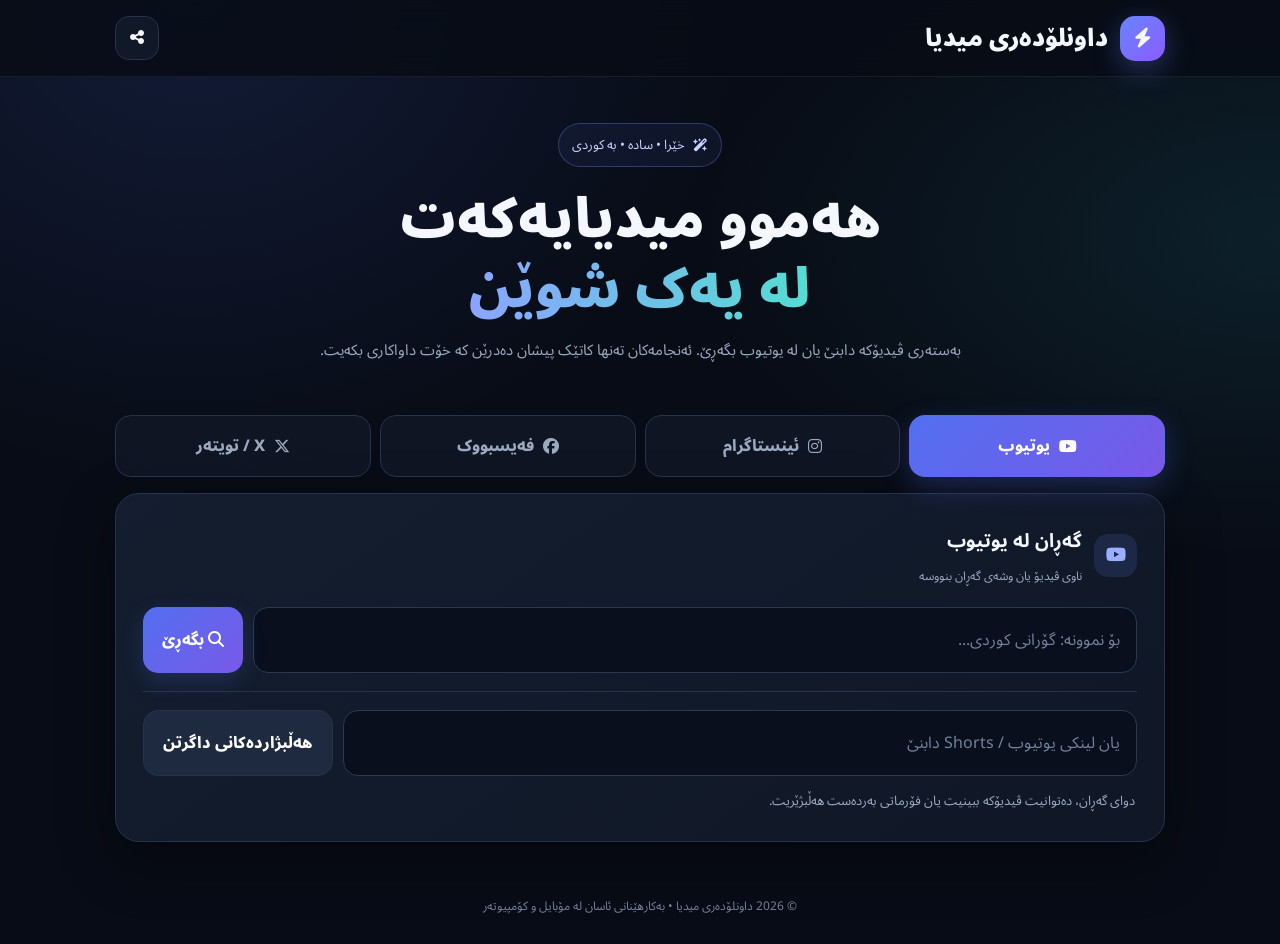
<file: index.html>
<!doctype html>
<html lang="ckb" dir="rtl">
<head>
<meta charset="utf-8">
<meta name="viewport" content="width=device-width,initial-scale=1,viewport-fit=cover">
<meta name="theme-color" content="#090d18">
<meta name="description" content="داونلۆدەری میدیای کوردی بۆ یوتیوب، ئینستاگرام، فەیسبووک و X">
<title>داونلۆدەری میدیا | کوردی</title>
<link rel="preconnect" href="https://fonts.googleapis.com">
<link rel="preconnect" href="https://fonts.gstatic.com" crossorigin>
<link href="https://fonts.googleapis.com/css2?family=Noto+Sans+Arabic:wght@400;500;600;700;800;900&display=swap" rel="stylesheet">
<link rel="stylesheet" href="https://cdnjs.cloudflare.com/ajax/libs/font-awesome/6.6.0/css/all.min.css">
<style>
:root{color-scheme:dark;--bg:#080c16;--panel:#111827;--panel2:#151f31;--line:#26334a;--text:#f5f7ff;--muted:#9ba9bf;--blue:#6685ff;--cyan:#4bd5d0;--pink:#ff5478;--shadow:0 18px 55px #0006}
*{box-sizing:border-box}html{scroll-behavior:smooth}body{margin:0;background:radial-gradient(ellipse at 15% 0%,#273b7b55,transparent 36%),radial-gradient(ellipse at 100% 25%,#174c5550,transparent 32%),var(--bg);color:var(--text);font-family:"Noto Sans Arabic",system-ui,sans-serif;min-height:100vh}button,input{font:inherit}button{cursor:pointer}.wrap{width:min(1050px,calc(100% - 30px));margin:auto}.top{position:sticky;top:0;z-index:20;background:#080c16d9;backdrop-filter:blur(18px);border-bottom:1px solid #ffffff12}.nav{height:76px;display:flex;align-items:center;justify-content:space-between;gap:12px}.brand{display:flex;align-items:center;gap:12px;font-weight:900;font-size:clamp(18px,4vw,24px)}.logo{width:45px;height:45px;border-radius:15px;display:grid;place-items:center;background:linear-gradient(135deg,var(--blue),#8c5bff);box-shadow:0 8px 28px #6685ff55;font-size:20px}.iconbtn{width:44px;height:44px;border:1px solid var(--line);border-radius:14px;color:var(--text);background:var(--panel)}.hero{text-align:center;padding:46px 0 28px}.eyebrow{display:inline-flex;gap:8px;align-items:center;padding:7px 13px;border:1px solid #6685ff55;border-radius:999px;color:#c7d2ff;background:#6685ff13;font-size:13px}.hero h1{font-size:clamp(30px,7vw,54px);line-height:1.3;margin:18px 0 10px;font-weight:900}.gradient{background:linear-gradient(90deg,#8ba4ff,#54ddd2);background-clip:text;color:transparent}.hero p{color:var(--muted);max-width:680px;margin:0 auto;line-height:2;font-size:15px}.tabs{display:grid;grid-template-columns:repeat(4,1fr);gap:9px;margin:22px 0 16px}.tab{border:1px solid var(--line);background:#111827c9;color:var(--muted);border-radius:16px;padding:13px 8px;display:flex;align-items:center;justify-content:center;gap:9px;font-weight:800;transition:.2s}.tab:hover{transform:translateY(-2px);border-color:#6685ff88}.tab.active{background:linear-gradient(135deg,#526ff0,#7959e8);border-color:transparent;color:white;box-shadow:0 10px 28px #526ff044}.panel{display:none;animation:rise .35s ease}.panel.active{display:block}@keyframes rise{from{opacity:0;transform:translateY(9px)}to{opacity:1;transform:none}}.card{background:linear-gradient(145deg,#151f31ed,#101827f2);border:1px solid var(--line);border-radius:24px;padding:clamp(17px,4vw,27px);box-shadow:var(--shadow)}.sectionhead{display:flex;align-items:center;gap:12px;margin-bottom:18px}.sectionicon{width:43px;height:43px;border-radius:14px;background:#6685ff22;color:#9aafff;display:grid;place-items:center;font-size:18px}.sectionhead h2{font-size:19px;margin:0}.sectionhead p{font-size:12px;color:var(--muted);margin:3px 0 0}.searchrow{display:flex;gap:10px}.field{flex:1;min-width:0;background:#090f1c;border:1px solid #2a3952;border-radius:15px;color:white;padding:15px 16px;outline:none;transition:.2s;direction:rtl}.field:focus{border-color:var(--blue);box-shadow:0 0 0 3px #6685ff22}.field::placeholder{color:#73819a}.btn{border:0;border-radius:15px;padding:13px 19px;color:white;font-weight:800;background:linear-gradient(135deg,#526ff0,#7959e8);box-shadow:0 8px 22px #526ff033;transition:transform .2s,filter .2s;white-space:nowrap}.btn:hover{transform:translateY(-2px);filter:brightness(1.1)}.btn:disabled{opacity:.55;cursor:wait;transform:none}.btn.secondary{background:#1d2a40;box-shadow:none;border:1px solid var(--line)}.btn.coral{background:linear-gradient(135deg,#fa4e70,#ed6b91)}.hint{color:var(--muted);font-size:13px;line-height:1.9;margin:13px 2px 0}.urlbox{margin-top:18px;padding-top:18px;border-top:1px solid var(--line)}.loader{display:none;align-items:center;justify-content:center;gap:11px;padding:24px;color:#c8d2e4}.loader.show{display:flex}.spinner{width:20px;height:20px;border:2px solid #52617b;border-top-color:#8ca3ff;border-radius:50%;animation:spin .7s linear infinite}@keyframes spin{to{transform:rotate(360deg)}}.results{display:grid;grid-template-columns:repeat(auto-fill,minmax(230px,1fr));gap:15px;margin-top:18px}.video-card,.result-card{min-width:0;overflow:hidden;background:#0d1422;border:1px solid var(--line);border-radius:18px;animation:rise .3s ease}.thumb{position:relative;aspect-ratio:16/9;background:#1c2940;overflow:hidden}.thumb img{width:100%;height:100%;object-fit:cover;display:block}.play{position:absolute;inset:0;margin:auto;width:54px;height:54px;border:0;border-radius:50%;background:#ffffffed;color:#101827;font-size:17px;box-shadow:0 5px 24px #0007}.meta{padding:14px}.title{font-weight:800;line-height:1.6;display:-webkit-box;-webkit-line-clamp:2;-webkit-box-orient:vertical;overflow:hidden}.small{color:var(--muted);font-size:12px;margin-top:6px}.actions{display:flex;gap:8px;margin-top:13px}.actions .btn{flex:1;padding:10px 8px;font-size:13px}.empty{grid-column:1/-1;border:1px dashed #3a4b68;border-radius:16px;padding:24px;text-align:center;color:var(--muted);line-height:1.9}.result-card{padding:16px}.result-card a{color:#aebeff;word-break:break-all}.footer{text-align:center;color:#71809a;font-size:12px;padding:34px 0 25px}.modal{display:none;position:fixed;inset:0;z-index:50;background:#000b;backdrop-filter:blur(8px);padding:18px;align-items:center;justify-content:center}.modal.show{display:flex}.modalbox{width:min(850px,100%);background:#111827;border:1px solid var(--line);border-radius:22px;overflow:hidden}.modalhead{display:flex;align-items:center;justify-content:space-between;padding:13px 17px}.close{border:0;background:#26334a;color:white;border-radius:10px;width:36px;height:36px;font-size:22px}.player{aspect-ratio:16/9;background:#000}.player iframe{width:100%;height:100%;border:0}.toast{position:fixed;bottom:22px;left:50%;transform:translate(-50%,20px);opacity:0;pointer-events:none;z-index:80;background:#f5f7ff;color:#111827;padding:12px 18px;border-radius:13px;box-shadow:var(--shadow);font-weight:700;max-width:calc(100% - 30px);transition:.25s}.toast.show{opacity:1;transform:translate(-50%,0)}@media(max-width:650px){.wrap{width:min(100% - 22px,600px)}.nav{height:66px}.hero{padding:34px 0 19px}.tabs{grid-template-columns:repeat(2,1fr)}.tab{padding:12px 5px;font-size:13px}.searchrow{flex-direction:column}.searchrow .btn{width:100%}.results{grid-template-columns:1fr}.card{border-radius:20px}.hero p{font-size:14px}}@media(prefers-reduced-motion:reduce){*,*::before,*::after{scroll-behavior:auto!important;animation-duration:.01ms!important;transition-duration:.01ms!important}}
</style>
</head>
<body>
<header class="top"><div class="wrap nav"><div class="brand"><span class="logo"><i class="fa-solid fa-bolt"></i></span><span>داونلۆدەری میدیا</span></div><button class="iconbtn" id="shareBtn" aria-label="هاوبەشکردن"><i class="fa-solid fa-share-nodes"></i></button></div></header>
<main class="wrap">
<section class="hero"><span class="eyebrow"><i class="fa-solid fa-wand-magic-sparkles"></i> خێرا • سادە • بە کوردی</span><h1>هەموو میدیایەکەت<br><span class="gradient">لە یەک شوێن</span></h1><p>بەستەری ڤیدیۆکە دابنێ یان لە یوتیوب بگەڕێ. ئەنجامەکان تەنها کاتێک پیشان دەدرێن کە خۆت داواکاری بکەیت.</p></section>
<div class="tabs" role="tablist">
<button class="tab active" data-tab="youtube"><i class="fa-brands fa-youtube"></i> یوتیوب</button>
<button class="tab" data-tab="instagram"><i class="fa-brands fa-instagram"></i> ئینستاگرام</button>
<button class="tab" data-tab="facebook"><i class="fa-brands fa-facebook"></i> فەیسبووک</button>
<button class="tab" data-tab="x"><i class="fa-brands fa-x-twitter"></i> X / تویتەر</button>
</div>
<section id="youtube" class="panel active">
<div class="card"><div class="sectionhead"><span class="sectionicon"><i class="fa-brands fa-youtube"></i></span><div><h2>گەڕان لە یوتیوب</h2><p>ناوی ڤیدیۆ یان وشەی گەڕان بنووسە</p></div></div>
<div class="searchrow"><input class="field" id="ytSearch" type="search" placeholder="بۆ نموونە: گۆرانی کوردی..." autocomplete="off"><button class="btn" id="searchBtn"><i class="fa-solid fa-magnifying-glass"></i> بگەڕێ</button></div>
<div class="urlbox"><div class="searchrow"><input class="field" id="ytUrl" type="url" placeholder="یان لینکی یوتیوب / Shorts دابنێ"><button class="btn secondary" id="ytUrlBtn">هەڵبژاردەکانی داگرتن</button></div></div>
<div class="hint">دوای گەڕان، دەتوانیت ڤیدیۆکە ببینیت یان فۆرماتی بەردەست هەڵبژێریت.</div></div>
<div id="ytLoader" class="loader"><span class="spinner"></span><span id="ytLoaderText">گەڕان...</span></div><div id="ytResults" class="results" aria-live="polite"></div>
</section>
<section id="instagram" class="panel"><div class="card"><div class="sectionhead"><span class="sectionicon"><i class="fa-brands fa-instagram"></i></span><div><h2>داگرتنی ئینستاگرام</h2><p>لینکی پۆست یان ڕیل دابنێ</p></div></div><div class="searchrow"><input class="field" id="igUrl" type="url" placeholder="لینکی پۆست / ڕیلی ئینستاگرام"><button class="btn" id="igBtn">ئامادەکردن</button></div><p class="hint">تەنها ناوەڕۆکی گشتی پشتگیری دەکرێت. ناوەڕۆکی تایبەت یان پێویستی بە چوونەژوورەوە لەوانەیە کار نەکات.</p></div><div id="igLoader" class="loader"><span class="spinner"></span> پشکنینی لینک...</div><div id="igResult" class="results"></div></section>
<section id="facebook" class="panel"><div class="card"><div class="sectionhead"><span class="sectionicon"><i class="fa-brands fa-facebook"></i></span><div><h2>داگرتنی فەیسبووک</h2><p>لینکی ڤیدیۆ یان ڕیل دابنێ</p></div></div><div class="searchrow"><input class="field" id="fbUrl" type="url" placeholder="لینکی ڤیدیۆ / ڕیلی فەیسبووک"><button class="btn" id="fbBtn">ئامادەکردن</button></div><p class="hint">تەنها ڤیدیۆ گشتییەکان پشتگیری دەکرێن.</p></div><div id="fbLoader" class="loader"><span class="spinner"></span> پشکنینی لینک...</div><div id="fbResult" class="results"></div></section>
<section id="x" class="panel"><div class="card"><div class="sectionhead"><span class="sectionicon"><i class="fa-brands fa-x-twitter"></i></span><div><h2>داگرتنی X</h2><p>لینکی پۆستی X دابنێ</p></div></div><div class="searchrow"><input class="field" id="xUrl" type="url" placeholder="لینکی پۆستی X / تویتەر"><button class="btn" id="xBtn">وەرگرتنی میدیا</button></div><p class="hint">بەردەستبوونی میدیا بە جۆری پۆست و خزمەتگوزاریی سەرچاوەوە دەگۆڕێت.</p></div><div id="xLoader" class="loader"><span class="spinner"></span> پشکنینی لینک...</div><div id="xResult" class="results"></div></section>
</main>
<footer class="footer wrap">© <span id="year"></span> داونلۆدەری میدیا • بەکارهێنانی ئاسان لە مۆبایل و کۆمپیوتەر</footer>
<div id="modal" class="modal" role="dialog" aria-modal="true" aria-label="پەخشکەری ڤیدیۆ"><div class="modalbox"><div class="modalhead"><b id="modalTitle">پەخشکەر</b><button class="close" id="closeModal" aria-label="داخستن">×</button></div><div class="player" id="player"></div></div></div>
<div id="toast" class="toast" role="status"></div>
<script>
/* API configuration: keep your existing key value in this declaration when replacing the file. */
const RAPID_KEY='3a6008168fmshc89e2b9e019262ap1db9f8jsne1aad62d8bff';
const ytHeaders={'X-RapidAPI-Key':RAPID_KEY,'X-RapidAPI-Host':'yt-api.p.rapidapi.com'};
const igHeaders={'X-RapidAPI-Key':RAPID_KEY,'X-RapidAPI-Host':'instagram-story-downloader-media-downloader.p.rapidapi.com'};
const fbHeaders={'X-RapidAPI-Key':RAPID_KEY,'X-RapidAPI-Host':'facebook-reel-and-video-downloader.p.rapidapi.com'};
const $=id=>document.getElementById(id);
const toast=t=>{const e=$('toast');e.textContent=t;e.classList.add('show');clearTimeout(window.__toast);window.__toast=setTimeout(()=>e.classList.remove('show'),3000)};
const safe=s=>String(s??'').replace(/[&<>"']/g,m=>({'&':'&amp;','<':'&lt;','>':'&gt;','"':'&quot;',"'":'&#039;'}[m]));
const attr=s=>safe(s).replace(/`/g,'&#096;');
function loader(id,on=true){$(id).classList.toggle('show',on)}
function validUrl(raw){try{const u=new URL(raw);return ['http:','https:'].includes(u.protocol)}catch{return false}}
document.querySelectorAll('.tab').forEach(b=>b.addEventListener('click',()=>{document.querySelectorAll('.tab').forEach(x=>x.classList.toggle('active',x===b));document.querySelectorAll('.panel').forEach(x=>x.classList.toggle('active',x.id===b.dataset.tab))}));
function getThumb(v){return v?.thumbnail?.[0]?.url||v?.thumbnail?.[1]?.url||v?.thumbnail?.[2]?.url||`https://i.ytimg.com/vi/${encodeURIComponent(v?.videoId||'')}/hqdefault.jpg`}
function openPlayer(id,title){if(!id)return;$('modalTitle').textContent=title||'پەخشکەر';$('player').innerHTML=`<iframe src="https://www.youtube.com/embed/${encodeURIComponent(id)}?autoplay=1&rel=0&playsinline=1" title="YouTube" allow="autoplay; encrypted-media; picture-in-picture; fullscreen" allowfullscreen></iframe>`;$('modal').classList.add('show')}
function closePlayer(){$('modal').classList.remove('show');$('player').innerHTML=''}
$('closeModal').addEventListener('click',closePlayer);$('modal').addEventListener('click',e=>{if(e.target===$('modal'))closePlayer()});document.addEventListener('keydown',e=>{if(e.key==='Escape')closePlayer()});
async function apiJson(url,headers){const r=await fetch(url,{headers,cache:'no-store'});let x;try{x=await r.json()}catch{throw Error('وەڵامی API دروست نییە')}if(!r.ok||x?.error||x?.status==='error')throw Error(x?.message||`هەڵەی ${r.status}`);return x}
function makeYTCard(v){const article=document.createElement('article');article.className='video-card';const thumb=document.createElement('div');thumb.className='thumb';const img=document.createElement('img');img.loading='lazy';img.src=getThumb(v);img.alt='وێنەی پێشبینین';img.onerror=()=>{img.onerror=null;img.src=`https://i.ytimg.com/vi/${encodeURIComponent(v.videoId)}/hqdefault.jpg`};const play=document.createElement('button');play.className='play';play.type='button';play.innerHTML='<i class="fa-solid fa-play"></i>';play.setAttribute('aria-label','بینینی ڤیدیۆ');play.onclick=()=>openPlayer(v.videoId,v.title);thumb.append(img,play);const meta=document.createElement('div');meta.className='meta';const title=document.createElement('div');title.className='title';title.textContent=v.title||'ڤیدیۆ';const small=document.createElement('div');small.className='small';small.textContent=v.channelTitle||v.author||v.channelName||'YouTube';const actions=document.createElement('div');actions.className='actions';const dl=document.createElement('button');dl.className='btn';dl.textContent='داگرتن';dl.onclick=()=>ytFormats(v.videoId);const watch=document.createElement('button');watch.className='btn secondary';watch.textContent='بینین';watch.onclick=()=>openPlayer(v.videoId,v.title);actions.append(dl,watch);meta.append(title,small,actions);article.append(thumb,meta);return article}
async function searchYT(){const q=$('ytSearch').value.trim();if(!q)return toast('تکایە وشەی گەڕان بنووسە');loader('ytLoader');$('ytResults').replaceChildren();try{const x=await apiJson('https://yt-api.p.rapidapi.com/search?type=video&query='+encodeURIComponent(q),ytHeaders);const vs=Array.isArray(x.data)?x.data.filter(v=>v?.videoId):[];if(!vs.length){$('ytResults').innerHTML='<div class="empty">هیچ ئەنجامێک نەدۆزرایەوە. وشەیەکی تر تاقی بکەرەوە.</div>';return}const frag=document.createDocumentFragment();vs.slice(0,18).forEach(v=>frag.append(makeYTCard(v)));$('ytResults').append(frag)}catch(e){console.error(e);$('ytResults').innerHTML='<div class="empty">گەڕان سەرکەوتوو نەبوو. کلیل و بەشداریی RapidAPI بپشکنە.</div>';toast('کێشەیەک لە گەڕاندا ڕوویدا')}finally{loader('ytLoader',false)}}
function extractYTId(raw){try{const u=new URL(raw);if(u.hostname.includes('youtu.be'))return u.pathname.split('/').filter(Boolean)[0]||'';if(u.hostname.includes('youtube.com')){if(u.pathname==='/watch')return u.searchParams.get('v')||'';if(u.pathname.startsWith('/shorts/'))return u.pathname.split('/')[2]||'';if(u.pathname.startsWith('/embed/'))return u.pathname.split('/')[2]||''}}catch{}return ''}
function showFormats(x,target){target.replaceChildren();const box=document.createElement('div');box.className='empty';const h=document.createElement('div');h.textContent=x.title||'فۆرماتە بەردەستەکان';h.style.fontWeight='800';const actions=document.createElement('div');actions.className='actions';actions.style.flexWrap='wrap';const seen=new Set();const add=(label,url)=>{if(!url||seen.has(url))return;seen.add(url);const b=document.createElement('button');b.className='btn';b.textContent=label;b.onclick=()=>window.open(url,'_blank','noopener,noreferrer');actions.append(b)};(Array.isArray(x.formats)?x.formats:[]).forEach(f=>add((f.qualityLabel||f.quality||'ڤیدیۆ')+' MP4',f.url));(Array.isArray(x.adaptiveFormats)?x.adaptiveFormats:[]).filter(f=>f?.url&&(f.mimeType||'').includes('audio')).slice(0,5).forEach(f=>add((f.audioQuality||f.quality||'دەنگ')+' Audio',f.url));box.append(h,actions);target.append(box);if(!seen.size)throw Error('فۆرمات بەردەست نییە')}
async function ytFormats(id){if(!id)return;loader('ytLoader');try{const x=await apiJson('https://yt-api.p.rapidapi.com/dl?id='+encodeURIComponent(id),ytHeaders);showFormats(x,$('ytResults'));toast('فۆرماتێک هەڵبژێرە')}catch(e){toast('فۆرماتی داگرتن بەردەست نییە')}finally{loader('ytLoader',false)}}
async function downloadYTUrl(){const id=extractYTId($('ytUrl').value.trim());if(!id)return toast('لینکی دروستی یوتیوب دابنێ');await ytFormats(id)}
function mediaCard(title,url,img){const a=document.createElement('article');a.className='result-card';if(img){const im=document.createElement('img');im.src=img;im.alt='';im.loading='lazy';im.style.cssText='width:100%;border-radius:12px;margin-bottom:10px';a.append(im)}const h=document.createElement('div');h.className='title';h.textContent=title;const b=document.createElement('button');b.className='btn';b.style.marginTop='12px';b.textContent='کردنەوە / داگرتن';b.onclick=()=>window.open(url,'_blank','noopener,noreferrer');a.append(h,b);return a}
async function downloadIG(){const u=$('igUrl').value.trim();if(!validUrl(u))return toast('لینکی دروست دابنێ');loader('igLoader');$('igResult').replaceChildren();try{const x=await apiJson('https://instagram-story-downloader-media-downloader.p.rapidapi.com/index?url='+encodeURIComponent(u),igHeaders);const ms=Array.isArray(x.media)?x.media:[x.media||x.url||x.video||x.image].filter(Boolean);if(!ms.length)throw Error();ms.forEach((m,i)=>{const url=typeof m==='string'?m:(m.url||m.video||m.image);if(url)$('igResult').append(mediaCard('میدیای ئینستاگرام '+(i+1),url,m.thumbnail))})}catch(e){toast('نەتوانرا میدیای ئینستاگرام بهێنرێت')}finally{loader('igLoader',false)}}
async function downloadFB(){const u=$('fbUrl').value.trim();if(!validUrl(u))return toast('لینکی دروست دابنێ');loader('fbLoader');$('fbResult').replaceChildren();try{const x=await apiJson('https://facebook-reel-and-video-downloader.p.rapidapi.com/app/main.php?url='+encodeURIComponent(u),fbHeaders);const entries=Object.entries(x.links||{});if(!entries.length)throw Error();entries.forEach(([k,v])=>{const url=typeof v==='string'?v:(v.url||v.link);if(url)$('fbResult').append(mediaCard('فەیسبووک · '+k,url,x.thumbnail))})}catch(e){toast('نەتوانرا ڤیدیۆی فەیسبووک بهێنرێت')}finally{loader('fbLoader',false)}}
async function downloadX(){const u=$('xUrl').value.trim();if(!validUrl(u))return toast('لینکی دروست دابنێ');loader('xLoader');$('xResult').replaceChildren();try{const r=await fetch('https://api.cobalt.tools/',{method:'POST',headers:{'Content-Type':'application/json'},body:JSON.stringify({url:u,downloadMode:'auto'})});const x=await r.json();const url=x.url||x.audio;if(!r.ok||!url)throw Error();$('xResult').append(mediaCard('میدیای X / تویتەر',url))}catch(e){toast('ئەم لینکە ئێستا چارەسەر نەکرا')}finally{loader('xLoader',false)}}
$('searchBtn').onclick=searchYT;$('ytUrlBtn').onclick=downloadYTUrl;$('igBtn').onclick=downloadIG;$('fbBtn').onclick=downloadFB;$('xBtn').onclick=downloadX;$('ytSearch').addEventListener('keydown',e=>{if(e.key==='Enter')searchYT()});$('ytUrl').addEventListener('keydown',e=>{if(e.key==='Enter')downloadYTUrl()});$('shareBtn').onclick=async()=>{try{if(navigator.share)await navigator.share({title:document.title,url:location.href});else{await navigator.clipboard.writeText(location.href);toast('لینک کۆپی کرا')}}catch{}};$('year').textContent=new Date().getFullYear();
</script>
</body>
</html>
</file>
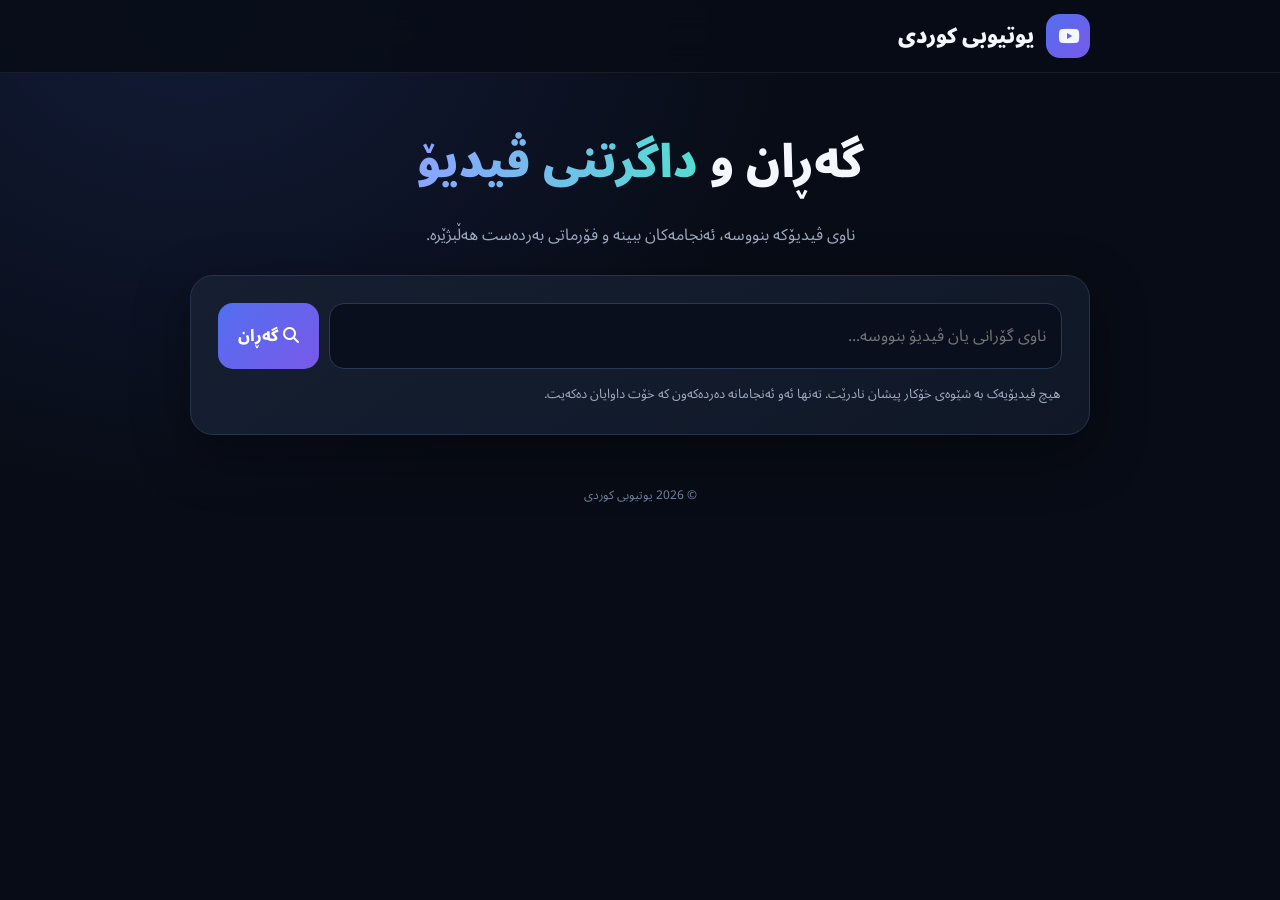
<file: main.html>
<!doctype html>
<html lang="ckb" dir="rtl">
<head>
<meta charset="utf-8">
<meta name="viewport" content="width=device-width,initial-scale=1,viewport-fit=cover">
<meta name="theme-color" content="#090d18">
<meta name="description" content="گەڕان و بینین و داگرتنی ڤیدیۆی یوتیوب بە کوردی">
<title>یوتیوب | گەڕان و داگرتن</title>
<link rel="preconnect" href="https://fonts.googleapis.com">
<link rel="preconnect" href="https://fonts.gstatic.com" crossorigin>
<link href="https://fonts.googleapis.com/css2?family=Noto+Sans+Arabic:wght@400;500;600;700;800;900&display=swap" rel="stylesheet">
<link rel="stylesheet" href="https://cdnjs.cloudflare.com/ajax/libs/font-awesome/6.6.0/css/all.min.css">
<style>
:root{color-scheme:dark;--bg:#080c16;--panel:#111827;--line:#26334a;--text:#f5f7ff;--muted:#9ba9bf;--blue:#6685ff;--cyan:#4bd5d0}
*{box-sizing:border-box}body{margin:0;min-height:100vh;background:radial-gradient(ellipse at 15% 0%,#273b7b55,transparent 40%),var(--bg);color:var(--text);font-family:"Noto Sans Arabic",sans-serif}.wrap{width:min(900px,calc(100% - 28px));margin:auto}.top{border-bottom:1px solid #ffffff12;background:#080c16dd;backdrop-filter:blur(16px)}.nav{height:72px;display:flex;align-items:center;gap:12px}.logo{width:44px;height:44px;border-radius:14px;display:grid;place-items:center;background:linear-gradient(135deg,#526ff0,#7959e8);font-size:19px}.brand{font-weight:900;font-size:21px}.hero{text-align:center;padding:42px 0 25px}.hero h1{font-size:clamp(28px,6vw,45px);margin:0 0 10px;font-weight:900}.grad{background:linear-gradient(90deg,#8ba4ff,#54ddd2);background-clip:text;color:transparent}.hero p{color:var(--muted);line-height:1.9;margin:0}.panel{background:linear-gradient(145deg,#151f31,#101827);border:1px solid var(--line);border-radius:23px;padding:clamp(17px,4vw,27px);box-shadow:0 18px 55px #0006}.search{display:flex;gap:10px}.field{flex:1;min-width:0;background:#090f1c;border:1px solid #2a3952;border-radius:15px;padding:15px;color:white;font:inherit;outline:none}.field:focus{border-color:var(--blue);box-shadow:0 0 0 3px #6685ff22}.btn{border:0;border-radius:15px;padding:13px 20px;color:white;font:inherit;font-weight:800;background:linear-gradient(135deg,#526ff0,#7959e8);cursor:pointer}.btn:disabled{opacity:.55}.note{font-size:13px;color:var(--muted);line-height:1.9;margin:13px 2px 0}.loader{display:none;align-items:center;justify-content:center;gap:10px;padding:22px;color:#c8d2e4}.loader.show{display:flex}.spin{width:19px;height:19px;border:2px solid #52617b;border-top-color:#8ca3ff;border-radius:50%;animation:spin .7s linear infinite}@keyframes spin{to{transform:rotate(360deg)}}.grid{display:grid;grid-template-columns:repeat(auto-fill,minmax(230px,1fr));gap:14px;margin-top:18px}.video{overflow:hidden;border:1px solid var(--line);border-radius:17px;background:#0d1422}.thumb{aspect-ratio:16/9;background:#1b2940;position:relative}.thumb img{width:100%;height:100%;object-fit:cover}.play{position:absolute;inset:0;margin:auto;width:52px;height:52px;border:0;border-radius:50%;background:white;color:#111827}.meta{padding:13px}.title{font-weight:800;line-height:1.6}.sub{font-size:12px;color:var(--muted);margin-top:5px}.actions{display:flex;gap:8px;margin-top:12px}.actions button{flex:1;padding:10px 6px;font-size:13px}.secondary{background:#1d2a40;border:1px solid var(--line)}.empty{margin-top:17px;border:1px dashed #3a4b68;border-radius:15px;padding:22px;text-align:center;color:var(--muted);line-height:1.9}.formats{display:flex;flex-wrap:wrap;gap:9px;justify-content:center;margin-top:14px}.format{border:1px solid #40537a;background:#1b2a43;color:white;padding:10px 13px;border-radius:12px;cursor:pointer}.modal{display:none;position:fixed;inset:0;background:#000c;z-index:10;align-items:center;justify-content:center;padding:16px}.modal.show{display:flex}.modalbox{width:min(850px,100%);background:#111827;border:1px solid var(--line);border-radius:18px;overflow:hidden}.modalhead{padding:12px 16px;display:flex;justify-content:space-between}.close{background:#26334a;border:0;color:white;border-radius:9px;width:35px;font-size:22px}.player{aspect-ratio:16/9;background:#000}.player iframe{width:100%;height:100%;border:0}.toast{position:fixed;bottom:20px;left:50%;transform:translate(-50%,20px);opacity:0;background:#f5f7ff;color:#111827;padding:12px 18px;border-radius:12px;transition:.2s;pointer-events:none}.toast.show{opacity:1;transform:translate(-50%,0)}footer{text-align:center;padding:30px 0;color:#71809a;font-size:12px}@media(max-width:600px){.search{flex-direction:column}.search .btn{width:100%}.grid{grid-template-columns:1fr}.hero{padding-top:32px}}
</style>
</head>
<body>
<header class="top"><div class="wrap nav"><span class="logo"><i class="fa-brands fa-youtube"></i></span><span class="brand">یوتیوبی کوردی</span></div></header>
<main class="wrap">
<section class="hero"><h1>گەڕان و <span class="grad">داگرتنی ڤیدیۆ</span></h1><p>ناوی ڤیدیۆکە بنووسە، ئەنجامەکان ببینە و فۆرماتی بەردەست هەڵبژێرە.</p></section>
<section class="panel"><div class="search"><input id="query" class="field" type="search" placeholder="ناوی گۆرانی یان ڤیدیۆ بنووسە..." autocomplete="off"><button class="btn" id="searchBtn"><i class="fa-solid fa-magnifying-glass"></i> گەڕان</button></div><p class="note">هیچ ڤیدیۆیەک بە شێوەی خۆکار پیشان نادرێت. تەنها ئەو ئەنجامانە دەردەکەون کە خۆت داوایان دەکەیت.</p></section>
<div id="loader" class="loader"><span class="spin"></span> گەڕان لە یوتیوب...</div><section id="results" class="grid" aria-live="polite"></section><section id="formats"></section>
</main>
<footer class="wrap">© <span id="year"></span> یوتیوبی کوردی</footer>
<div id="modal" class="modal"><div class="modalbox"><div class="modalhead"><b id="modalTitle">بینینی ڤیدیۆ</b><button class="close" id="close">×</button></div><div class="player" id="player"></div></div></div><div id="toast" class="toast"></div>
<script>
/* API configuration: keep your existing key value in this declaration when replacing the file. */
const RAPID_KEY='3a6008168fmshc89e2b9e019262ap1db9f8jsne1aad62d8bff';
const HEADERS={'X-RapidAPI-Key':RAPID_KEY,'X-RapidAPI-Host':'yt-api.p.rapidapi.com'};
const $=id=>document.getElementById(id);
function toast(t){$('toast').textContent=t;$('toast').classList.add('show');clearTimeout(window.toastTimer);window.toastTimer=setTimeout(()=>$('toast').classList.remove('show'),2800)}
function loading(v){$('loader').classList.toggle('show',v);$('searchBtn').disabled=v}
async function request(url){const r=await fetch(url,{headers:HEADERS,cache:'no-store'});const x=await r.json();if(!r.ok||x?.error)throw Error(x?.message||'API error');return x}
function play(id,title){$('modalTitle').textContent=title||'بینینی ڤیدیۆ';$('player').innerHTML=`<iframe src="https://www.youtube.com/embed/${encodeURIComponent(id)}?autoplay=1&rel=0&playsinline=1" title="YouTube" allow="autoplay; encrypted-media; picture-in-picture; fullscreen" allowfullscreen></iframe>`;$('modal').classList.add('show')}
function close(){ $('modal').classList.remove('show');$('player').replaceChildren() }
$('close').onclick=close;$('modal').onclick=e=>{if(e.target===$('modal'))close()};document.addEventListener('keydown',e=>{if(e.key==='Escape')close()});
function card(v){const a=document.createElement('article');a.className='video';const t=document.createElement('div');t.className='thumb';const im=document.createElement('img');im.loading='lazy';im.src=v.thumbnail?.[0]?.url||`https://i.ytimg.com/vi/${encodeURIComponent(v.videoId)}/hqdefault.jpg`;im.alt='پێشبینینی ڤیدیۆ';const p=document.createElement('button');p.className='play';p.innerHTML='<i class="fa-solid fa-play"></i>';p.onclick=()=>play(v.videoId,v.title);t.append(im,p);const m=document.createElement('div');m.className='meta';const title=document.createElement('div');title.className='title';title.textContent=v.title||'ڤیدیۆ';const sub=document.createElement('div');sub.className='sub';sub.textContent=v.channelTitle||v.author||'YouTube';const actions=document.createElement('div');actions.className='actions';const watch=document.createElement('button');watch.className='btn secondary';watch.textContent='بینین';watch.onclick=()=>play(v.videoId,v.title);const dl=document.createElement('button');dl.className='btn';dl.textContent='فۆرماتی داگرتن';dl.onclick=()=>formats(v.videoId);actions.append(watch,dl);m.append(title,sub,actions);a.append(t,m);return a}
async function search(){const q=$('query').value.trim();if(!q)return toast('تکایە ناوی ڤیدیۆکە بنووسە');$('results').replaceChildren();$('formats').replaceChildren();loading(true);try{const x=await request('https://yt-api.p.rapidapi.com/search?type=video&query='+encodeURIComponent(q));const vs=Array.isArray(x.data)?x.data.filter(v=>v?.videoId):[];if(!vs.length){$('results').innerHTML='<div class="empty">هیچ ئەنجامێک نەدۆزرایەوە.</div>';return}vs.slice(0,18).forEach(v=>$('results').append(card(v)))}catch(e){$('results').innerHTML='<div class="empty">گەڕان سەرکەوتوو نەبوو. کلیل و بەشداریی API بپشکنە.</div>';toast('کێشەیەک لە گەڕاندا هەیە')}finally{loading(false)}}
async function formats(id){loading(true);$('formats').replaceChildren();try{const x=await request('https://yt-api.p.rapidapi.com/dl?id='+encodeURIComponent(id));const box=document.createElement('div');box.className='empty';const h=document.createElement('b');h.textContent=x.title||'فۆرماتە بەردەستەکان';const list=document.createElement('div');list.className='formats';const seen=new Set();function add(label,url){if(!url||seen.has(url))return;seen.add(url);const b=document.createElement('button');b.className='format';b.textContent=label;b.onclick=()=>window.open(url,'_blank','noopener,noreferrer');list.append(b)}(x.formats||[]).forEach(f=>add((f.qualityLabel||f.quality||'ڤیدیۆ')+' MP4',f.url));(x.adaptiveFormats||[]).filter(f=>f.url&&(f.mimeType||'').includes('audio')).forEach(f=>add((f.audioQuality||f.quality||'دەنگ')+' Audio',f.url));box.append(h,list);$('formats').append(box);if(!seen.size)throw Error('no formats')}catch(e){toast('فۆرماتی داگرتن بەردەست نییە')}finally{loading(false)}}
$('searchBtn').onclick=search;$('query').addEventListener('keydown',e=>{if(e.key==='Enter')search()});$('year').textContent=new Date().getFullYear();
</script>
</body>
</html>
</file>
